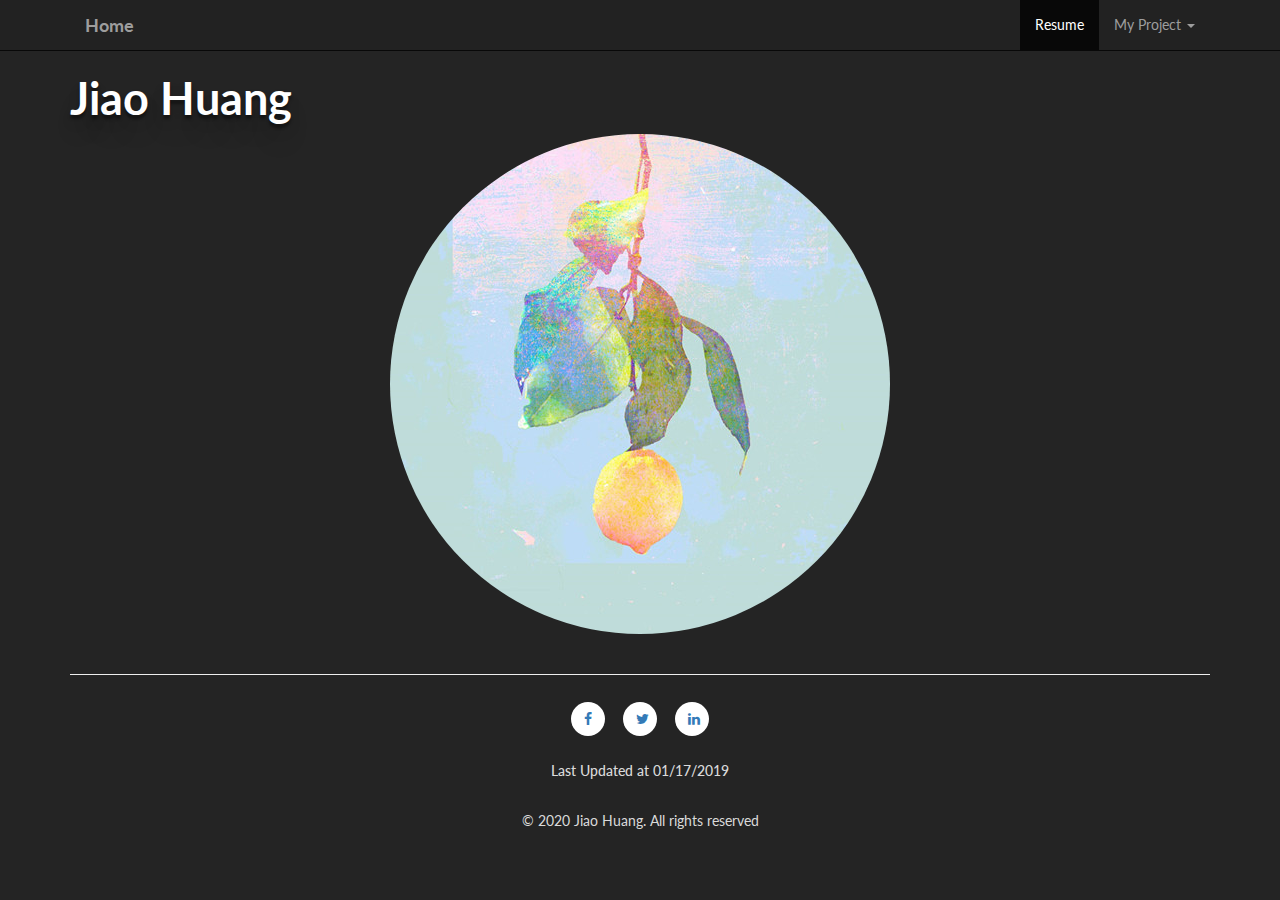
<file: index.html>
<!DOCTYPE html>
<html lang="en">

<head>
  <meta charset="UTF-8">
  <meta name="viewport" content="width=device-width, initial-scale=1.0">
  <meta http-equiv="X-UA-Compatible" content="ie=edge">
  <!-- Latest compiled and minified CSS -->
  <link rel="stylesheet" href="https://maxcdn.bootstrapcdn.com/bootstrap/3.3.7/css/bootstrap.min.css"
    integrity="sha384-BVYiiSIFeK1dGmJRAkycuHAHRg32OmUcww7on3RYdg4Va+PmSTsz/K68vbdEjh4u" crossorigin="anonymous">
  <!-- Custo-Files -->
  <link rel="stylesheet" type="text/css" href="css/homepage.css" media="all">
  <script src="https://code.jquery.com/jquery-3.4.1.js" integrity="sha256-WpOohJOqMqqyKL9FccASB9O0KwACQJpFTUBLTYOVvVU="
    crossorigin="anonymous"></script>
  <!-- Latest compiled and minified JavaScript -->
  <script src="https://maxcdn.bootstrapcdn.com/bootstrap/3.3.7/js/bootstrap.min.js"
    integrity="sha384-Tc5IQib027qvyjSMfHjOMaLkfuWVxZxUPnCJA7l2mCWNIpG9mGCD8wGNIcPD7Txa" crossorigin="anonymous">
  </script>
  <link href="https://fonts.googleapis.com/css?family=Lato:400,700" rel="stylesheet">
  <link rel="stylesheet" href="https://cdnjs.cloudflare.com/ajax/libs/font-awesome/4.7.0/css/font-awesome.min.css">
  <title>Home</title>
</head>

<body>

  <nav class="navbar navbar-inverse navbar-fixed-top">
    <div class="container">
      <div class="row">
        <div class="col-lg-12">

          <div class="container-fluid">
            <!-- Brand and toggle get grouped for better mobile display -->
            <div class="navbar-header">
              <button type="button" class="navbar-toggle collapsed" data-toggle="collapse" data-target="#bs-collapse-1"
                aria-expanded="false">
                <span class="sr-only">Toggle navigation</span>
                <span class="icon-bar"></span>
                <span class="icon-bar"></span>
                <span class="icon-bar"></span>
              </button>
              <a href="https://gongzibaimo.github.io/" class="navbar-brand"><b>Home</b></a>
            </div>

            <!-- Collect the nav links, forms, and other content for toggling -->
            <div class="collapse navbar-collapse" id="bs-collapse-1">
              <ul class="nav navbar-nav navbar-right">
                <ul class="nav navbar-nav">
                  <li class="active"><a href="resume/Jiao_resume.pdf" target="_blank">Resume <span
                        class="sr-only">(current)</span></a>
                  </li>
                  <li class="dropdown">
                    <a href="#" class="dropdown-toggle" data-toggle="dropdown" role="button" aria-haspopup="true"
                      aria-expanded="false">My Project <span class="caret"></span></a>
                    <ul class="dropdown-menu">
                      <li><a href="https://github.com/gongzibaimo/Contact-book" target="_blank">Contact Book</a></li>
                      <li><a href="https://github.com/gongzibaimo/FingerPaintingApp" target="_blank">Finger Painting
                          App</a></li>
                      <li><a href="https://github.com/gongzibaimo/MiniGameStation" target="_blank">Mini Game Station</a>
                      </li>
                      <li role="separator" class="divider"></li>
                      <li><a href="https://github.com/gongzibaimo" target="_blank">Github Homepage</a>
                      </li>
                    </ul>
                  </li>
                </ul>
              </ul>
            </div><!-- /.navbar-collapse -->
          </div><!-- /.container-fluid -->
        </div>
      </div>
  </nav>
  <div class="container">
    <div class="row align-items-center">
      <div class="col-lg-12 cental">
        <div id="information">
          <h1>Jiao Huang</h1>
        </div>
      </div>
    </div>
    <div class="row floatDiv" onmouseout="this.className='row floatDiv Off'" onmousemove="this.className='row floatDiv'">
      <img class="floatImg" src="background.jpg" alt="Lemmon">
      <div class="middle">
        <div class="text">
          <a class="textLink" href="newHomePage.html" target="_blank">CLICK ME</a>
        </div>
        <div class="card text-center" id="introduce">
          <div class="card-header">
            <h2 class="card-title">About Myself</h2>
          </div>
          <div class="card-body">
            <blockquote class="blockquote mb-0">
              <p>I am an undergraduate student from the University of Texas at Dallas.I am a
                highly-experienced professional software developer with more than 3 years of experience.
                Having a
                good understanding of both data structures and Algorithm Analysis. I have skilled in
                designing,
                testing, and developing web-based software with programming language in Java and python. I
                am
                currently working as a teaching assistant at the campus network department. This role and
                responsibility have helped me shape into a self-starter and understand the importance of
                teamwork.
                I enjoy being challenged and engaging with projects that require him to work outside my
                comfort
                and knowledge set. I think long term and does not sacrifice long-term value for short-term.
                I am
                never done learning and always seeks any possible way to improve himself. I show great
                passion for
                computer science knowledge and regularly searches and learn new technologies.
    
              </p>
            </blockquote>
          </div>
        </div>
      </div>
    </div>
    <div>
      <hr>
    </div>
    <div class="col-lg-12 col-md-12 text-center">
      </form>
      <ul class="social_list list-unstyled mt-4">
        <li>
          <a href="https://www.facebook.com/profile.php?id=100010231836645" target="_blank"
            class="btn btn-social-icon btn-facebook">
            <span class="fa fa-facebook"></span>
          </a>
        </li>
        <li>
          <a href="https://twitter.com/ajiujiu233" target="_blank" class="btn btn-social-icon btn-twitter">
            <span class="fa fa-twitter"></span>
          </a>
        </li>

        <li>
          <a href="https://www.linkedin.com/in/jiaohuang666/" target="_blank" class="btn btn-social-icon btn-linkedin">
            <span class="fa fa-linkedin"></span>
          </a>
        </li>
      </ul>
      </section>
    </div>


    <div class="col-lg-12 text-center pb-3">
      <h5 style="color:#DADADA">Last Updated at 01/17/2019</h5>
    </div>
    <div class="right col-lg-12 text-center pb-3">
      <p style="color:#DADADA">© 2020 Jiao Huang. All rights reserved
      </p>

    </div>

  </div>

</body>

</html>
</file>
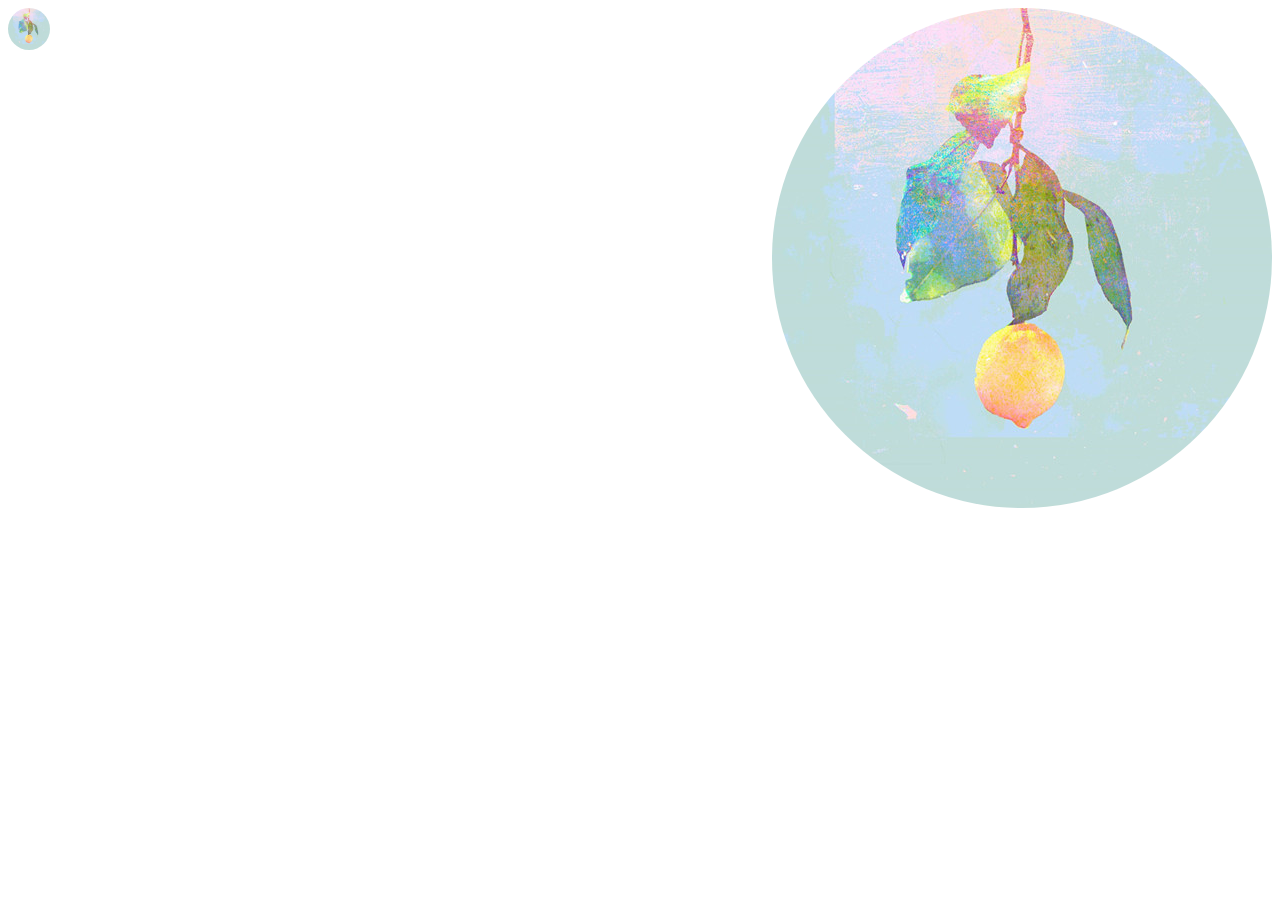
<file: floatingImage.html>
<!DOCTYPE html>
<html>
<head>
<style>
img{
	border-radius: 50%;
}
</style>
</head>
<body>

<img src="background.jpg" alt="Smiley face" style="float:right;width:500px;height:500px;">


<img src="background.jpg" alt="Smiley face" style="float:left;width:42px;height:42px;">

</body>
</html>
</file>
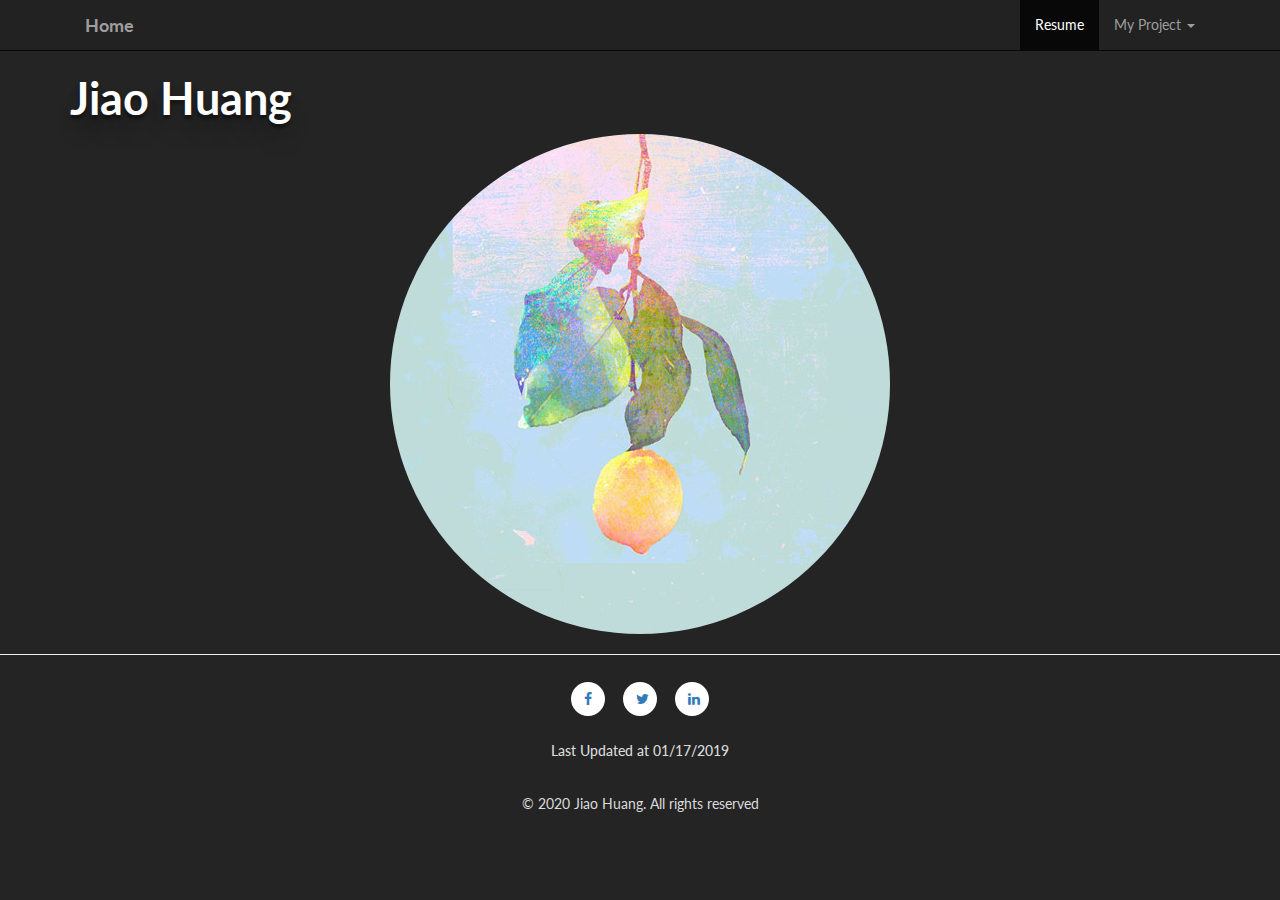
<file: homePage.html>
<!DOCTYPE html>
<html lang="en">

<head>
    <meta charset="UTF-8">
    <meta name="viewport" content="width=device-width, initial-scale=1.0">
    <meta http-equiv="X-UA-Compatible" content="ie=edge">
    <!-- Latest compiled and minified CSS -->
    <link rel="stylesheet" href="https://maxcdn.bootstrapcdn.com/bootstrap/3.3.7/css/bootstrap.min.css"
        integrity="sha384-BVYiiSIFeK1dGmJRAkycuHAHRg32OmUcww7on3RYdg4Va+PmSTsz/K68vbdEjh4u" crossorigin="anonymous">
    <!-- Custo-Files -->
    <link rel="stylesheet" type="text/css" href="css/homepage.css" media="all">
    <script src="https://code.jquery.com/jquery-3.4.1.js"
        integrity="sha256-WpOohJOqMqqyKL9FccASB9O0KwACQJpFTUBLTYOVvVU=" crossorigin="anonymous"></script>
    <!-- Latest compiled and minified JavaScript -->
    <script src="https://maxcdn.bootstrapcdn.com/bootstrap/3.3.7/js/bootstrap.min.js"
        integrity="sha384-Tc5IQib027qvyjSMfHjOMaLkfuWVxZxUPnCJA7l2mCWNIpG9mGCD8wGNIcPD7Txa"
        crossorigin="anonymous"></script>
    <link href="https://fonts.googleapis.com/css?family=Lato:400,700" rel="stylesheet">
    <link rel="stylesheet" href="https://cdnjs.cloudflare.com/ajax/libs/font-awesome/4.7.0/css/font-awesome.min.css">
    <title>Home</title>
</head>

<body>

    <nav class="navbar navbar-inverse navbar-fixed-top">
        <div class="container">
            <div class="row">
                <div class="col-lg-12">

                    <div class="container-fluid">
                        <!-- Brand and toggle get grouped for better mobile display -->
                        <div class="navbar-header">
                            <button type="button" class="navbar-toggle collapsed" data-toggle="collapse"
                                data-target="#bs-collapse-1" aria-expanded="false">
                                <span class="sr-only">Toggle navigation</span>
                                <span class="icon-bar"></span>
                                <span class="icon-bar"></span>
                                <span class="icon-bar"></span>
                            </button>
                            <a href="https://gongzibaimo.github.io/" class="navbar-brand"><b>Home</b></a>
                        </div>

                        <!-- Collect the nav links, forms, and other content for toggling -->
                        <div class="collapse navbar-collapse" id="bs-collapse-1">
                            <ul class="nav navbar-nav navbar-right">
                                <ul class="nav navbar-nav">
                                    <li class="active"><a href="resume/Jiao_resume.pdf" target="_blank">Resume <span
                                                class="sr-only">(current)</span></a>
                                    </li>
                                    <li class="dropdown">
                                        <a href="#" class="dropdown-toggle" data-toggle="dropdown" role="button"
                                            aria-haspopup="true" aria-expanded="false">My Project <span
                                                class="caret"></span></a>
                                        <ul class="dropdown-menu">
                                            <li><a href="https://github.com/gongzibaimo/Contact-book"
                                                    target="_blank">Contact Book</a></li>
                                            <li><a href="https://github.com/gongzibaimo/FingerPaintingApp" target="_blank">Finger Painting App</a></li>
                                            <li><a href="https://github.com/gongzibaimo/MiniGameStation" target="_blank">Mini Game Station</a></li>
                                            <li role="separator" class="divider"></li>
                                            <li><a href="https://github.com/gongzibaimo" target="_blank">Github Homepage</a>
                                            </li>
                                        </ul>
                                    </li>
                                </ul>
                            </ul>
                        </div><!-- /.navbar-collapse -->
                    </div><!-- /.container-fluid -->
                </div>
            </div>
    </nav>
    <div class="container">
        <div class="row align-items-center">
            <div class="col-lg-12 cental">
                <div id="information">
                    <h1>Jiao Huang</h1>
                </div>
            </div>
        </div>
        <div class="row">
				<img class="floatImg" src="background.jpg" alt="Lemmon">
				<div class="middle">
					<div class="text">
						<a class="textLink" href="newHomePage.html"
                           target="_blank">CLICK ME</a>
					</div>
				</div>
            </div>
            <!--<div class="card text-center" id="introduce">
                <div class="card-header">
                    <h2 class="card-title">About Myself</h2>
                </div>
                <div class="card-body">
                    <blockquote class="blockquote mb-0">
                        <p>I am an undergraduate student from the University of Texas at Dallas.I am a
                            highly-experienced professional software developer with more than 3 years of experience.
                            Having a
                            good understanding of both data structures and Algorithm Analysis. I have skilled in
                            designing,
                            testing, and developing web-based software with programming language in Java and python. I
                            am
                            currently working as a teaching assistant at the campus network department. This role and
                            responsibility have helped me shape into a self-starter and understand the importance of
                            teamwork.
                            I enjoy being challenged and engaging with projects that require him to work outside my
                            comfort
                            and knowledge set. I think long term and does not sacrifice long-term value for short-term.
                            I am
                            never done learning and always seeks any possible way to improve himself. I show great
                            passion for
                            computer science knowledge and regularly searches and learn new technologies.

                        </p>
                    </blockquote>
                </div> -->
        </div>
        <div>
            <hr>
        </div>
        <div class="col-lg-12 col-md-12 text-center">
            </form>
            <ul class="social_list list-unstyled mt-4">
                <li>
                    <a href="https://www.facebook.com/profile.php?id=100010231836645" target="_blank"
                        class="btn btn-social-icon btn-facebook">
                        <span class="fa fa-facebook"></span>
                    </a>
                </li>
                <li>
                    <a href="https://twitter.com/ajiujiu233" target="_blank"
                        class="btn btn-social-icon btn-twitter">
                        <span class="fa fa-twitter"></span>
                    </a>
                </li>

                <li>
                    <a href="https://www.linkedin.com/in/jiaohuang666/" target="_blank"
                        class="btn btn-social-icon btn-linkedin">
                        <span class="fa fa-linkedin"></span>
                    </a>
                </li>
            </ul>
            </section>
        </div>

		
            <div class="col-lg-12 text-center pb-3">
                <h5 style="color:#DADADA">Last Updated at 01/17/2019</h5>
            </div>
        <div class="right col-lg-12 text-center pb-3">
            <p style="color:#DADADA">© 2020 Jiao Huang. All rights reserved
            </p>

        </div>

    </div>

</body>

</html>
</file>
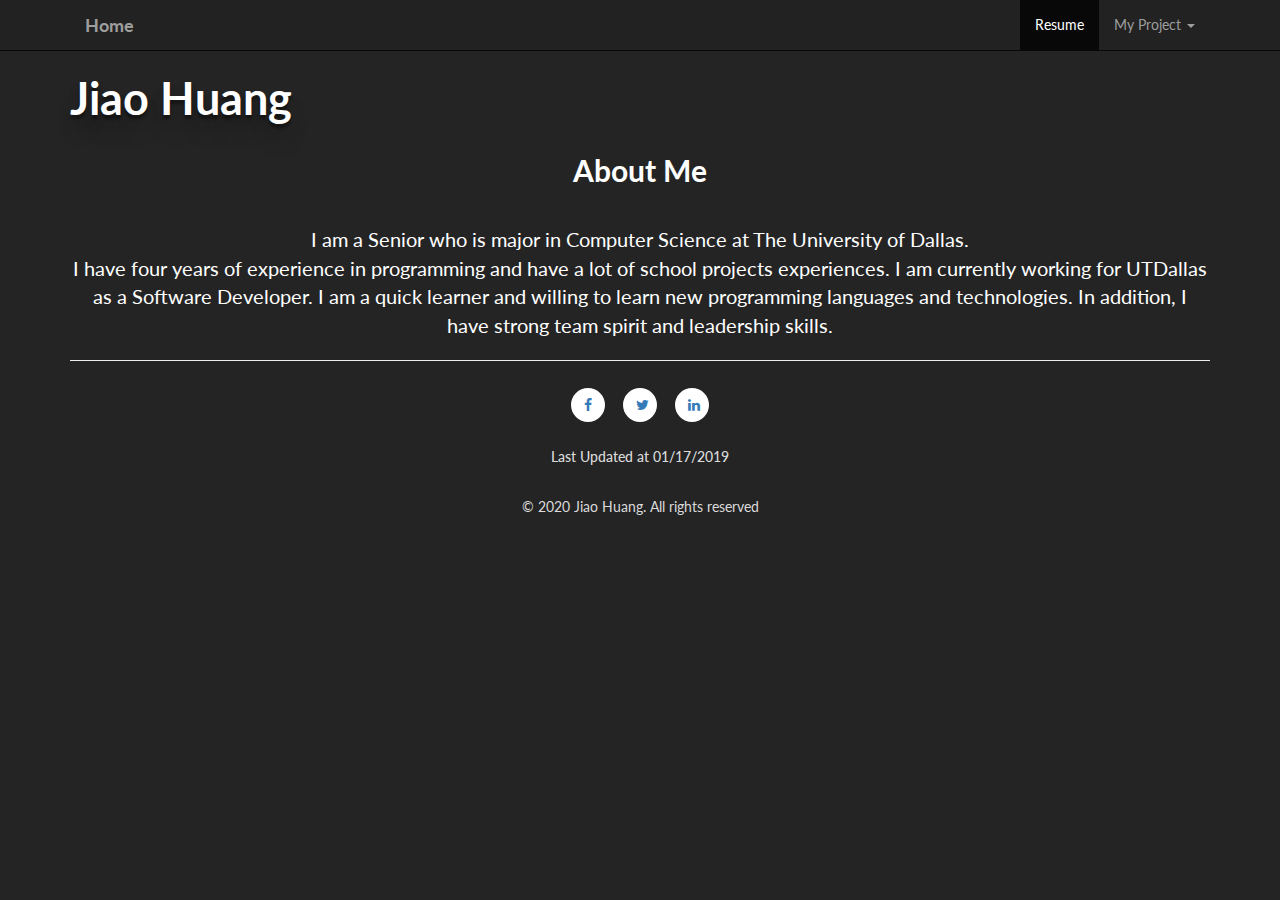
<file: newHomePage.html>
<!DOCTYPE html>
<html lang="en">

<head>
    <meta charset="UTF-8">
    <meta name="viewport" content="width=device-width, initial-scale=1.0">
    <meta http-equiv="X-UA-Compatible" content="ie=edge">
    <!-- Latest compiled and minified CSS -->
    <link rel="stylesheet" href="https://maxcdn.bootstrapcdn.com/bootstrap/3.3.7/css/bootstrap.min.css"
        integrity="sha384-BVYiiSIFeK1dGmJRAkycuHAHRg32OmUcww7on3RYdg4Va+PmSTsz/K68vbdEjh4u" crossorigin="anonymous">
    <!-- Custo-Files -->
    <link rel="stylesheet" type="text/css" href="css/homepage2.css" media="all">
    <script src="https://code.jquery.com/jquery-3.4.1.js"
        integrity="sha256-WpOohJOqMqqyKL9FccASB9O0KwACQJpFTUBLTYOVvVU=" crossorigin="anonymous"></script>
    <!-- Latest compiled and minified JavaScript -->
    <script src="https://maxcdn.bootstrapcdn.com/bootstrap/3.3.7/js/bootstrap.min.js"
        integrity="sha384-Tc5IQib027qvyjSMfHjOMaLkfuWVxZxUPnCJA7l2mCWNIpG9mGCD8wGNIcPD7Txa"
        crossorigin="anonymous"></script>
    <link href="https://fonts.googleapis.com/css?family=Lato:400,700" rel="stylesheet">
    <link rel="stylesheet" href="https://cdnjs.cloudflare.com/ajax/libs/font-awesome/4.7.0/css/font-awesome.min.css">
    <title>Home</title>
</head>

<body>

    <nav class="navbar navbar-inverse navbar-fixed-top">
        <div class="container">
            <div class="row">
                <div class="col-lg-12">

                    <div class="container-fluid">
                        <!-- Brand and toggle get grouped for better mobile display -->
                        <div class="navbar-header">
                            <button type="button" class="navbar-toggle collapsed" data-toggle="collapse"
                                data-target="#bs-collapse-1" aria-expanded="false">
                                <span class="sr-only">Toggle navigation</span>
                                <span class="icon-bar"></span>
                                <span class="icon-bar"></span>
                                <span class="icon-bar"></span>
                            </button>
                            <a href="https://gongzibaimo.github.io/" class="navbar-brand"><b>Home</b></a>
                        </div>

                        <!-- Collect the nav links, forms, and other content for toggling -->
                        <div class="collapse navbar-collapse" id="bs-collapse-1">
                            <ul class="nav navbar-nav navbar-right">
                                <ul class="nav navbar-nav">
                                    <li class="active"><a href="resume/Jiao_resume.pdf" target="_blank">Resume <span
                                                class="sr-only">(current)</span></a>
                                    </li>
                                    <li class="dropdown">
                                        <a href="#" class="dropdown-toggle" data-toggle="dropdown" role="button"
                                            aria-haspopup="true" aria-expanded="false">My Project <span
                                                class="caret"></span></a>
                                        <ul class="dropdown-menu">
                                            <li><a href="https://github.com/gongzibaimo/Contact-book"
                                                    target="_blank">Contact Book</a></li>
                                            <li><a href="https://github.com/gongzibaimo/FingerPaintingApp" target="_blank">Finger Painting App</a></li>
                                            <li><a href="https://github.com/gongzibaimo/MiniGameStation" target="_blank">Mini Game Station</a></li>
                                            <li role="separator" class="divider"></li>
                                            <li><a href="https://github.com/gongzibaimo" target="_blank">Github Homepage</a>
                                            </li>
                                        </ul>
                                    </li>
                                </ul>
                            </ul>
                        </div><!-- /.navbar-collapse -->
                    </div><!-- /.container-fluid -->
                </div>
            </div>
    </nav>
    <div class="container">
        <div class="row align-items-center">
            <div class="col-lg-12 cental">
                <div id="information">
                    <h1>Jiao Huang</h1>
                </div>
            </div>
        </div>
            <div class="card text-center" id="introduce">
                <div class="card-header">
                    <h2 class="card-title"><b>About Me</b></h2>
                </div>
                <div class="card-body">
                    <p><br>I am a Senior who is major in Computer Science at The University of Dallas. </br>
					I have four years of experience in programming and have a lot of school projects experiences. 
					I am currently working for UTDallas as a Software Developer.
					I am a quick learner and willing to learn new programming languages and technologies. 
					In addition, I have strong team spirit and leadership skills. 
					</p>
                </div>
        </div>
        <div>
            <hr>
        </div>
        <div class="col-lg-12 col-md-12 text-center">
            </form>
            <ul class="social_list list-unstyled mt-4">
                <li>
                    <a href="https://www.facebook.com/profile.php?id=100010231836645" target="_blank"
                        class="btn btn-social-icon btn-facebook">
                        <span class="fa fa-facebook"></span>
                    </a>
                </li>
                <li>
                    <a href="https://twitter.com/ajiujiu233" target="_blank"
                        class="btn btn-social-icon btn-twitter">
                        <span class="fa fa-twitter"></span>
                    </a>
                </li>

                <li>
                    <a href="https://www.linkedin.com/in/jiaohuang666/" target="_blank"
                        class="btn btn-social-icon btn-linkedin">
                        <span class="fa fa-linkedin"></span>
                    </a>
                </li>
            </ul>
            </section>
        </div>

		
            <div class="col-lg-12 text-center pb-3">
                <h5 style="color:#DADADA">Last Updated at 01/17/2019</h5>
            </div>
        <div class="right col-lg-12 text-center pb-3">
            <p style="color:#DADADA">© 2020 Jiao Huang. All rights reserved
            </p>

        </div>

    </div>

</body>

</html>
</file>
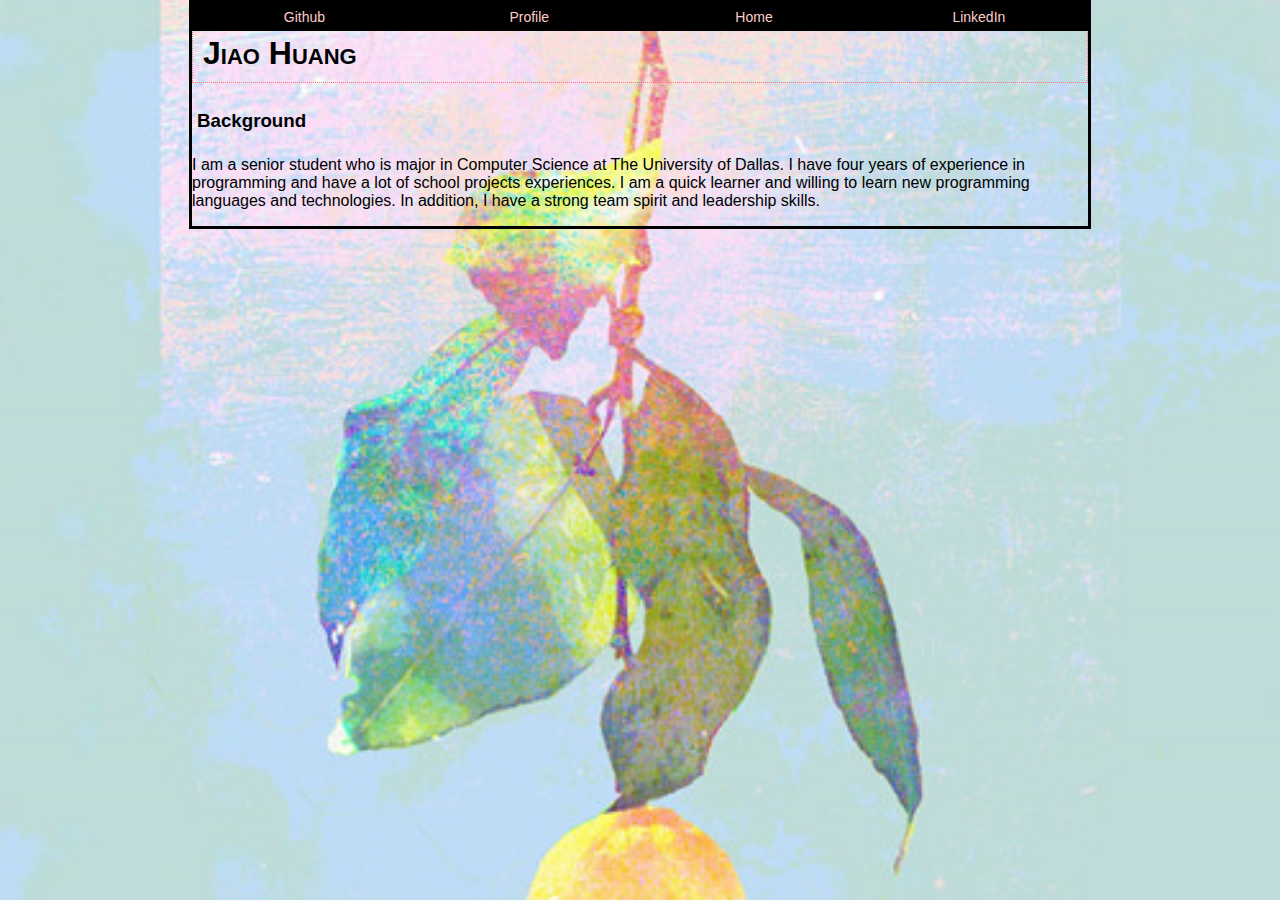
<file: profile.html>
<!DOCTYPE html>
<html>

<head>


<meta charset="utf-8">
<title> Jiao Huang</title>
<link rel="stylesheet" type="text/css" href="style.css">
</head>

<div id="navbar">
<ul>
  <li><a href="https://github.com/gongzibaimo" target="_blank">Github</a></li>
<li><a href="profile.html">Profile</a></li>
<li><a href="index.html">Home</a></li>
<li><a href="https://www.linkedin.com/in/jiaohuang666" target="_blank">LinkedIn</a></li>
</ul>
</div>

<body>
<h1>Jiao Huang</h1>

<h3>Background</h3>
<p> I am a senior student who is major in Computer Science at The University of Dallas. 
I have four years of experience in programming and have a lot of school projects experiences. 
I am a quick learner and willing to learn new programming languages and technologies. 
In addition, I have a strong team spirit and leadership skills. 
 </p>

</body>
</html>
</file>
<file: css/homepage.css>
body {
  font-family: Lato;

  background-repeat: no-repeat;
  background-position: center;
  background-attachment: fixed;
  background-size: cover;
  background-color: #242424;

  min-height: 100%;
  padding-top: 20px;
  padding-bottom: 20px;
}

h1 {
  font-weight: 700;
  font-size: 3em;
}

#information {
  font-size: 15px;
  padding-top: 3%;
  color: white;
  text-shadow: 0px 4px 3px rgba(0, 0, 0, 0.4),
    0px 8px 13px rgba(0, 0, 0, 0.1),
    0px 18px 23px rgba(0, 0, 0, 0.1);
}

img.floatImg {
  border-radius: 50%;
  display: block;
  margin: 0 auto;
  animation: rotateInEffect 3s;
  animation-iteration-count:1
  /* Chrome, Safari, Opera */
}
.floatDiv {
  position: relative;
  animation: hoverLeftInEffect 3s;
  animation-iteration-count:1;
  overflow: hidden;
}
.floatDiv:hover {
  animation: hoverLeftEffect 5s forwards;
}

.floatDiv:hover img.floatImg {
  /* border-radius: 50%;
  display: block; */
  /* margin: 0 auto; */
  animation: rotateEffect 5s;
  animation-iteration-count:1
  /* Chrome, Safari, Opera */
}

@keyframes rotateEffect {
  from {
    transform: rotate(0);
  }

  to {
    transform: rotate(360deg);
  }
}

@keyframes rotateInEffect {
  from {
    transform: rotate(0);
  }

  to {
    transform: rotate(360deg);
  }
}

@keyframes hoverLeftInEffect {
  from {
    margin-left: -50%!important;
  }
  to {
    margin-left: 0!important;
  }
}

@keyframes hoverLeftEffect {
  from {
    margin-left: 0;
  }
  to {
    margin-left: -70%;
  }
}


.textLink {
  color: white;
}

.middle {
  border-radius: 50%;
  height: 100%;
  width: 100%;
  opacity: 0;
  transition: .5s ease;
  
  /* background-color: #FFA27F; */
}

.middle .card {
  height: 0;
}

.row:hover .floatImg {
  opacity: 0.3;
}

.row:hover .middle {
  opacity: 1;
  display: flex;
  justify-content: center;
  align-items: center;
}

.row:hover .card {
  animation: cardEffect 5s forwards;
  width: 38%;
  color: #fff;
}

@keyframes cardEffect {
  from {
    margin-top: 0;
    color: #242424;
  }
  to {
    margin-top: -120vh;
    margin-left: 65%;
    color: #fff;
  }
}

.text {
  color: white;
  font-size: 20px;
  position: absolute;
  top: 50%;
  left: 50%;
  transform: translate(-50%, -50%);
  -ms-transform: translate(-50%, -50%);
}

.right {
  margin-top: 2%;
}

a:hover {
  color: hotpink;
}

.social_list li {
  display: inline-block;
}

.social_list li a {
  width: 34px;
  height: 34px;
  border-radius: 50%;
  -webkit-border-radius: 50%;
  -moz-border-radius: 50%;
  -o-border-radius: 50%;
  margin: 0.5em;
  background: #fff;
  display: inline-block;

}

.w3pvt_social_list li a span {
  color: #333;
  font-size: 0.9em;
  text-align: center;
  margin: 0;
  line-height: 2.5em;
}
</file>
<file: css/homepage2.css>
body{
    font-family: Lato;

    background-repeat: no-repeat;
    background-position: center;
    background-attachment: fixed;
    background-size: cover;
	background-color: #242424;

    min-height: 100%;
    padding-top: 20px;
    padding-bottom: 20px;
}
h1{
    font-weight: 700;
    font-size: 3em;
}
#information{
	font-size: 15px;
    padding-top: 3%;
    color: white;
    text-shadow: 0px 4px 3px rgba(0,0,0,0.4),
 				 0px 8px 13px rgba(0,0,0,0.1), 
 				 0px 18px 23px rgba(0,0,0,0.1);
}


.text {
  color: white;
  font-size: 20px;
  position: absolute;
  top: 50%;
  left: 50%;
  transform: translate(-50%, -50%);
  -ms-transform: translate(-50%, -50%);
}

.right{
    margin-top: 2%;
}
a:hover{
    color: hotpink;
}


.card-body{
	color: white;
	font-size: 20px;
	font-family: Lato;
}
.card-title{
	color: white;
	font-size: 30px;
	font-family: Lato;
}

.social_list li {
    display: inline-block;
}

.social_list li a {
    width: 34px;
    height: 34px;
    border-radius: 50%;
    -webkit-border-radius: 50%;
    -moz-border-radius: 50%;
    -o-border-radius: 50%;
    margin: 0.5em;
    background: #fff;
    display: inline-block;

}

.w3pvt_social_list li a span {
    color: #333;
    font-size: 0.9em;
    text-align: center;
    margin: 0;
    line-height: 2.5em;
}
</file>
<file: style.css>
body {
	background-image: url('background.jpg');
	background-size: 100%;
    background-repeat:no-repeat;
	font-family: "Trebuchet MS", sans-serif;
	color: #000000;
	background-color: #FFFFFF;
	margin-top: 30px;
	margin-right: 90px;
	margin-left: 90px;
	width: 70%;
	min-width: 720px;
	margin: 0 auto;
	border: solid black;
}

h1 {
	font-variant: small-caps;
	padding: 10px;
	border: 1px dotted #FE7171;
}
h2 {
	padding: 10px;
	border: 1px dashed #333333;
}
img{
	width: 100%;
  object-fit: cover;
}
h3 {
	padding: 5px;
}
a:link {
	color: #333333;
}
a:visited {
	color: #666666;
}
a:hover {
	color: #000000;
	text-decoration: none;
}
a:active {
	color: #3399FF;
	text-decoration: underline;
}


#navbar {
	position: fixed;
	background: #FFFFF;
	width: 123%;
	font-size: 14px;
}
#navbar ul {
	margin: 0px;
	padding: 0px;
	overflow: hidden;
}
#navbar ul li {
	text-align: center;
	list-style: none;
	float: left;
	width: 14.28%;
}
#navbar a {
	color: #FCC;
	text-decoration: none;
	background: #000;
	display: block;
	padding: 6px;
}
#navbar a:hover {
	color: #fff;
	background: #930;
}
#navbar a:active {
	color: #930;
	background: #fcc;
}
</file>
